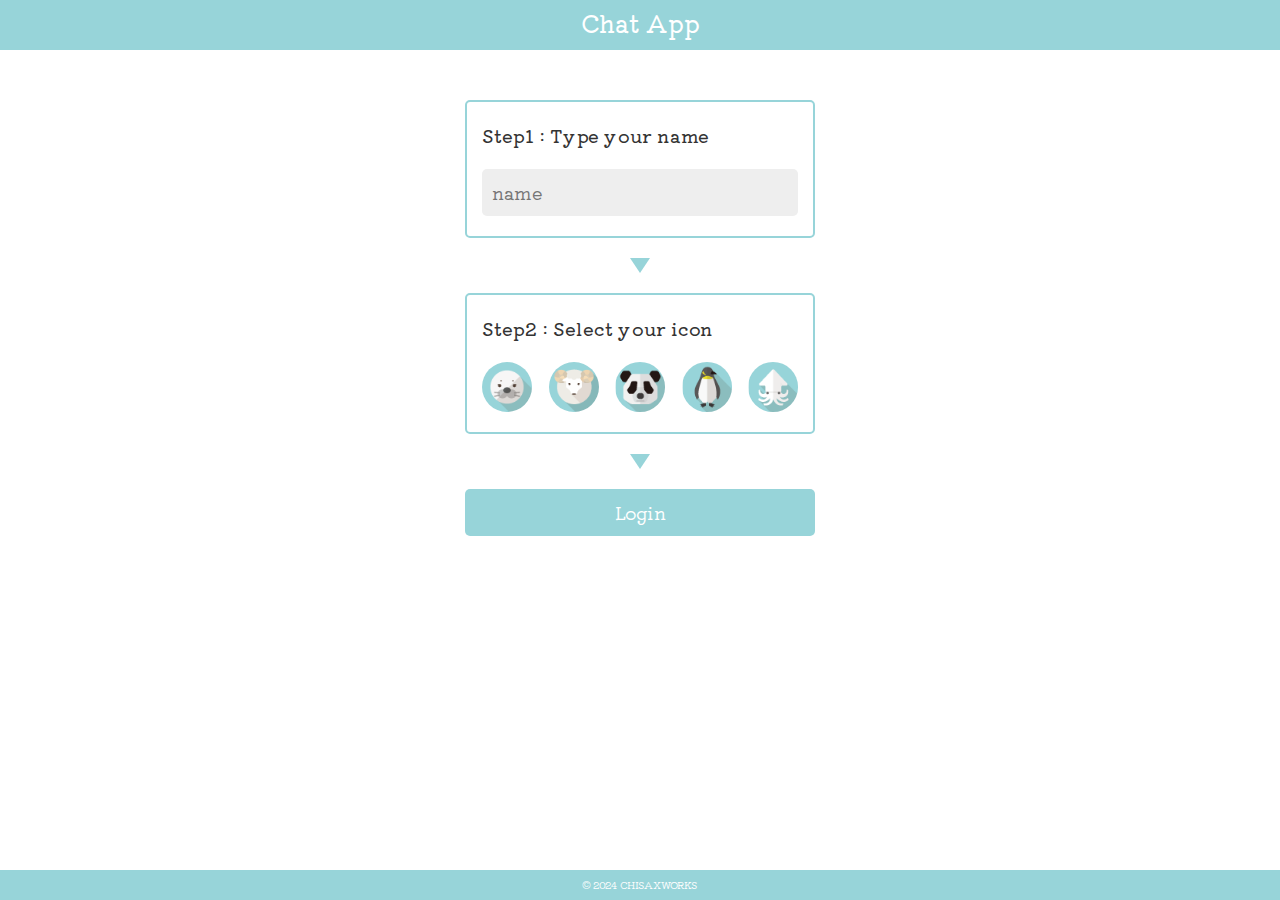
<file: index.html>
<!DOCTYPE html>
<html lang="ja">
<head>
    <meta charset="UTF-8">
    <meta name="viewport" content="width=device-width, initial-scale=1.0">
    <meta http-equiv="X-UA-Compatible" content="ie=edge">

    <!-- Responsive -->
    <meta name="viewport" content="width=device-width,initial-scale=1.0,maximum-scale=1.0,user-scalable=0,viewport-fit=cover">

    <title>Chat App</title>
    <link rel="stylesheet" href="css/reset2.css">
    <link rel="stylesheet" href="css/style.css">

    <!-- googleフォント -->
    <link rel="preconnect" href="https://fonts.googleapis.com">
    <link rel="preconnect" href="https://fonts.gstatic.com" crossorigin>
    <link href="https://fonts.googleapis.com/css2?family=Noto+Sans+JP:wght@100..900&family=Kiwi+Maru:wght@300;400;500&display=swap" rel="stylesheet">

    <!-- Favicon -->
    <link rel="icon" href="img/favicon.ico">

    <!-- スマホ用アイコン -->
    <link rel="apple-touch-icon" href="img/send.png" />

</head>
<body>
    <header>
        <h1>Chat App</h1>
    </header>
    <main>
        <div class="login-wrap">
            <div class="name-wrap">
                <h2>Step1 : Type your name</h2>
                <input type="text" id="username" placeholder="name">
            </div>
            <div class="triangle"></div>
            <div class="icon-wrap">
                <h2>Step2 : Select your icon</h2>
                <div class="icon-sub-wrap">
                    <button class="sel-icon" id="azarasi"><img src="img/azarasi.png" alt="あざらし"></button>
                    <button class="sel-icon" id="hitsuji"><img src="img/hitsuji.png" alt=""></button>
                    <button class="sel-icon" id="panda"><img src="img/panda.png" alt=""></button>
                    <button class="sel-icon" id="pengin"><img src="img/pengin.png" alt=""></button>
                    <button class="sel-icon" id="ika"><img src="img/ika.png" alt=""></button>
                </div>
            </div>
            <div class="triangle"></div>
            <button id="login">Login</button>
        </div>
    </main>
    <footer>
        &copy; 2024 CHISAXWORKS
    </footer>

    <!-- jQuery -->
    <script src="https://ajax.googleapis.com/ajax/libs/jquery/3.7.1/jquery.min.js"></script>
    <script src="js/script_index.js"></script>
</body>
</html>
</file>
<file: css/style.css>
body {
    font-family: "Kiwi Maru", "Noto Sans JP", "Hiragino Kaku Gothic ProN", "Arial", "Yu Gothic", "Meiryo", sans-serif;
    background-color: #ffffff;
    color: #333333;
}

/*
#d9e2ff
#abbbea
#2c4aa3

#97d4d9
*/

header {
    color: #ffffff;
    background-color: #97d4d9;
    font-size: 24px;
    font-weight: 500;
    text-align: center;
    height: 50px;
    line-height: 45px;
}

main {
    height: calc(100vh - 80px);
    line-height: 1.5;
}

footer {
    color: #ffffff;
    background-color: #97d4d9;
    font-size: 10px;
    text-align: center;
    height: 30px;
    line-height: 30px;
}

/* ログイン画面 */

.login-wrap {
    max-width: 370px;
    display: flex;
    flex-direction: column;
    row-gap: 20px;
    font-size: 18px;
    /* メインの高さ調整の関係でmargin上下は0 Paddingで調整*/
    margin: 0 auto;
    padding: 50px 10px;
}

.login-wrap h2 {
    font-weight: 500;
    margin-bottom: 20px;
}

.name-wrap {
    border: 2px solid #97d4d9;
    border-radius: 5px;
    padding: 20px 15px;
}

#username {
    display: block;
    padding: 10px;
    border-radius: 5px;
    background-color: #eeeeee;
    width: 100%;
}

.triangle {
    background-color: #97d4d9;
    width: 20px;
    height: 15px;
    clip-path: polygon(0 0, 100% 0, 50% 100%);
    margin: 0 auto;
}

.icon-wrap {
    display: flex;
    flex-direction: column;
    border: 2px solid #97d4d9;
    border-radius: 5px;
    padding: 20px 15px;
}

.icon-sub-wrap {
    display: flex;
    justify-content: space-between;
    column-gap: 10px;
}

.icon-sub-wrap img{
    width: 50px;
    border-radius: 50%;
}

#login {
    background-color: #97d4d9;
    color: #ffffff;
    padding: 10px 20px;
    border-radius: 5px;
    width: 100%;
    text-align: center;
}

/* chat表示エリア */

#chat-display {
    height: calc(100vh - 175px);
    overflow: auto;
    padding: 20px 15px;
    max-width: 1030px;
    margin: 0 auto;
}

#chat-display-inner {
    display: flex;
    flex-direction: column;
    row-gap: 20px;
}

.my-msg-wrap {
    max-width: 80%;
    width: fit-content;
    margin: 0 0 20px auto;
    /* 画像との配置（共通） */
    display: flex;
    align-items: flex-end;
    column-gap: 5px;
}

.others-msg-wrap{
    max-width: 80%;
    width: fit-content;
    margin: 0 auto 20px 0;
    /* 画像との配置（共通） */
    display: flex;
    align-items: flex-end;
    column-gap: 5px;
}

.msg-wrap {
    display: flex;
    flex-direction: column;
}

.name {
    font-size: 10px;
    margin: 0 0 5px 10px;
}

.my-msg{
    border-radius: 20px 20px 0 20px;
    background-color: #e5f4f5;
    padding: 10px 20px;
}

.others-msg {
    border-radius: 20px 20px 20px 0;
    background-color: #eeeeee;
    padding: 10px 20px;
}

.text {
    font-size: 14px;
}

.time {
    margin: 5px 0 0;
    font-size: 10px;
    text-align: end;
}

.icon{
    width: 30px;
    border-radius: 50%;
}

/* chat入力エリア */

.chat-input {
    max-width: 1000px;
    width: calc(100% - 50px);
    margin: 20px auto;
    border-radius: 20px;
    background-color: #e5f4f5;
    display: flex;
    justify-content: space-between;
    align-items: center;
}

#chat-text {
    padding: 15px 20px;
    width: 100%;
    font-size: 14px;
}

#chat-send img{
    width: 30px;
    height: 30px;
    margin-right: 20px;
    border-radius: 50%;
}

/* --------------------
    for SP size 
-------------------- */
@media screen and (max-width: 768px){

    #login-wrap {
        margin: 30px auto;
    }

}
</file>
<file: css/reset2.css>
/*! destyle.css v2.0.2 | MIT License | https://github.com/nicolas-cusan/destyle.css */

/* Reset box-model and set borders */
/* ============================================ */

*,
::before,
::after {
  box-sizing: border-box;
  border-style: solid;
  border-width: 0;
}

/* Document */
/* ============================================ */

/**
 * 1. Correct the line height in all browsers.
 * 2. Prevent adjustments of font size after orientation changes in iOS.
 * 3. Remove gray overlay on links for iOS.
 */

html {
  line-height: 1.15; /* 1 */
  -webkit-text-size-adjust: 100%; /* 2 */
  -webkit-tap-highlight-color: transparent; /* 3*/
}

/* Sections */
/* ============================================ */

/**
 * Remove the margin in all browsers.
 */

body {
  margin: 0;
}

/**
 * Render the `main` element consistently in IE.
 */

main {
  display: block;
}

/* Vertical rhythm */
/* ============================================ */

p,
table,
blockquote,
address,
pre,
iframe,
form,
figure,
dl {
  margin: 0;
}

/* Headings */
/* ============================================ */

h1,
h2,
h3,
h4,
h5,
h6 {
  font-size: inherit;
  line-height: inherit;
  font-weight: inherit;
  margin: 0;
}

/* Lists (enumeration) */
/* ============================================ */

ul,
ol {
  margin: 0;
  padding: 0;
  list-style: none;
}

/* Lists (definition) */
/* ============================================ */

dt {
  font-weight: bold;
}

dd {
  margin-left: 0;
}

/* Grouping content */
/* ============================================ */

/**
 * 1. Add the correct box sizing in Firefox.
 * 2. Show the overflow in Edge and IE.
 */

hr {
  box-sizing: content-box; /* 1 */
  height: 0; /* 1 */
  overflow: visible; /* 2 */
  border-top-width: 1px;
  margin: 0;
  clear: both;
  color: inherit;
}

/**
 * 1. Correct the inheritance and scaling of font size in all browsers.
 * 2. Correct the odd `em` font sizing in all browsers.
 */

pre {
  font-family: monospace, monospace; /* 1 */
  font-size: inherit; /* 2 */
}

address {
  font-style: inherit;
}

/* Text-level semantics */
/* ============================================ */

/**
 * Remove the gray background on active links in IE 10.
 */

a {
  background-color: transparent;
  text-decoration: none;
  color: inherit;
}

/**
 * 1. Remove the bottom border in Chrome 57-
 * 2. Add the correct text decoration in Chrome, Edge, IE, Opera, and Safari.
 */

abbr[title] {
  text-decoration: underline; /* 2 */
  text-decoration: underline dotted; /* 2 */
}

/**
 * Add the correct font weight in Chrome, Edge, and Safari.
 */

b,
strong {
  font-weight: bolder;
}

/**
 * 1. Correct the inheritance and scaling of font size in all browsers.
 * 2. Correct the odd `em` font sizing in all browsers.
 */

code,
kbd,
samp {
  font-family: monospace, monospace; /* 1 */
  font-size: inherit; /* 2 */
}

/**
 * Add the correct font size in all browsers.
 */

small {
  font-size: 80%;
}

/**
 * Prevent `sub` and `sup` elements from affecting the line height in
 * all browsers.
 */

sub,
sup {
  font-size: 75%;
  line-height: 0;
  position: relative;
  vertical-align: baseline;
}

sub {
  bottom: -0.25em;
}

sup {
  top: -0.5em;
}

/* Embedded content */
/* ============================================ */

/**
 * Prevent vertical alignment issues.
 */

img,
embed,
object,
iframe {
  vertical-align: bottom;
}

/* Forms */
/* ============================================ */

/**
 * Reset form fields to make them styleable
 */

button,
input,
optgroup,
select,
textarea {
  -webkit-appearance: none;
  appearance: none;
  vertical-align: middle;
  color: inherit;
  font: inherit;
  background: transparent;
  padding: 0;
  margin: 0;
  outline: 0;
  border-radius: 0;
  text-align: inherit;
}

/**
 * Reset radio and checkbox appearance to preserve their look in iOS.
 */

[type="checkbox"] {
  -webkit-appearance: checkbox;
  appearance: checkbox;
}

[type="radio"] {
  -webkit-appearance: radio;
  appearance: radio;
}

/**
 * Show the overflow in IE.
 * 1. Show the overflow in Edge.
 */

button,
input {
  /* 1 */
  overflow: visible;
}

/**
 * Remove the inheritance of text transform in Edge, Firefox, and IE.
 * 1. Remove the inheritance of text transform in Firefox.
 */

button,
select {
  /* 1 */
  text-transform: none;
}

/**
 * Correct the inability to style clickable types in iOS and Safari.
 */

button,
[type="button"],
[type="reset"],
[type="submit"] {
  cursor: pointer;
  -webkit-appearance: none;
  appearance: none;
}

button[disabled],
[type="button"][disabled],
[type="reset"][disabled],
[type="submit"][disabled] {
  cursor: default;
}

/**
 * Remove the inner border and padding in Firefox.
 */

button::-moz-focus-inner,
[type="button"]::-moz-focus-inner,
[type="reset"]::-moz-focus-inner,
[type="submit"]::-moz-focus-inner {
  border-style: none;
  padding: 0;
}

/**
 * Restore the focus styles unset by the previous rule.
 */

button:-moz-focusring,
[type="button"]:-moz-focusring,
[type="reset"]:-moz-focusring,
[type="submit"]:-moz-focusring {
  outline: 1px dotted ButtonText;
}

/**
 * Remove arrow in IE10 & IE11
 */

select::-ms-expand {
  display: none;
}

/**
 * Remove padding
 */

option {
  padding: 0;
}

/**
 * Reset to invisible
 */

fieldset {
  margin: 0;
  padding: 0;
  min-width: 0;
}

/**
 * 1. Correct the text wrapping in Edge and IE.
 * 2. Correct the color inheritance from `fieldset` elements in IE.
 * 3. Remove the padding so developers are not caught out when they zero out
 *    `fieldset` elements in all browsers.
 */

legend {
  color: inherit; /* 2 */
  display: table; /* 1 */
  max-width: 100%; /* 1 */
  padding: 0; /* 3 */
  white-space: normal; /* 1 */
}

/**
 * Add the correct vertical alignment in Chrome, Firefox, and Opera.
 */

progress {
  vertical-align: baseline;
}

/**
 * Remove the default vertical scrollbar in IE 10+.
 */

textarea {
  overflow: auto;
}

/**
 * Correct the cursor style of increment and decrement buttons in Chrome.
 */

[type="number"]::-webkit-inner-spin-button,
[type="number"]::-webkit-outer-spin-button {
  height: auto;
}

/**
 * 1. Correct the outline style in Safari.
 */

[type="search"] {
  outline-offset: -2px; /* 1 */
}

/**
 * Remove the inner padding in Chrome and Safari on macOS.
 */

[type="search"]::-webkit-search-decoration {
  -webkit-appearance: none;
}

/**
 * 1. Correct the inability to style clickable types in iOS and Safari.
 * 2. Change font properties to `inherit` in Safari.
 */

::-webkit-file-upload-button {
  -webkit-appearance: button; /* 1 */
  font: inherit; /* 2 */
}

/**
 * Clickable labels
 */

/* label[for] {
  cursor: pointer;
} */
/* ↑今回のPF用にカスタマイズ */

/* Interactive */
/* ============================================ */

/*
 * Add the correct display in Edge, IE 10+, and Firefox.
 */

details {
  display: block;
}

/*
 * Add the correct display in all browsers.
 */

summary {
  display: list-item;
}

/*
 * Remove outline for editable content.
 */

[contenteditable] {
  outline: none;
}

/* Table */
/* ============================================ */

table {
  border-collapse: collapse;
  border-spacing: 0;
}

caption {
  text-align: left;
}

td,
th {
  vertical-align: top;
  padding: 0;
}

th {
  text-align: left;
  font-weight: bold;
}

/* Misc */
/* ============================================ */

/**
 * Add the correct display in IE 10+.
 */

template {
  display: none;
}

/**
 * Add the correct display in IE 10.
 */

[hidden] {
  display: none;
}
</file>
